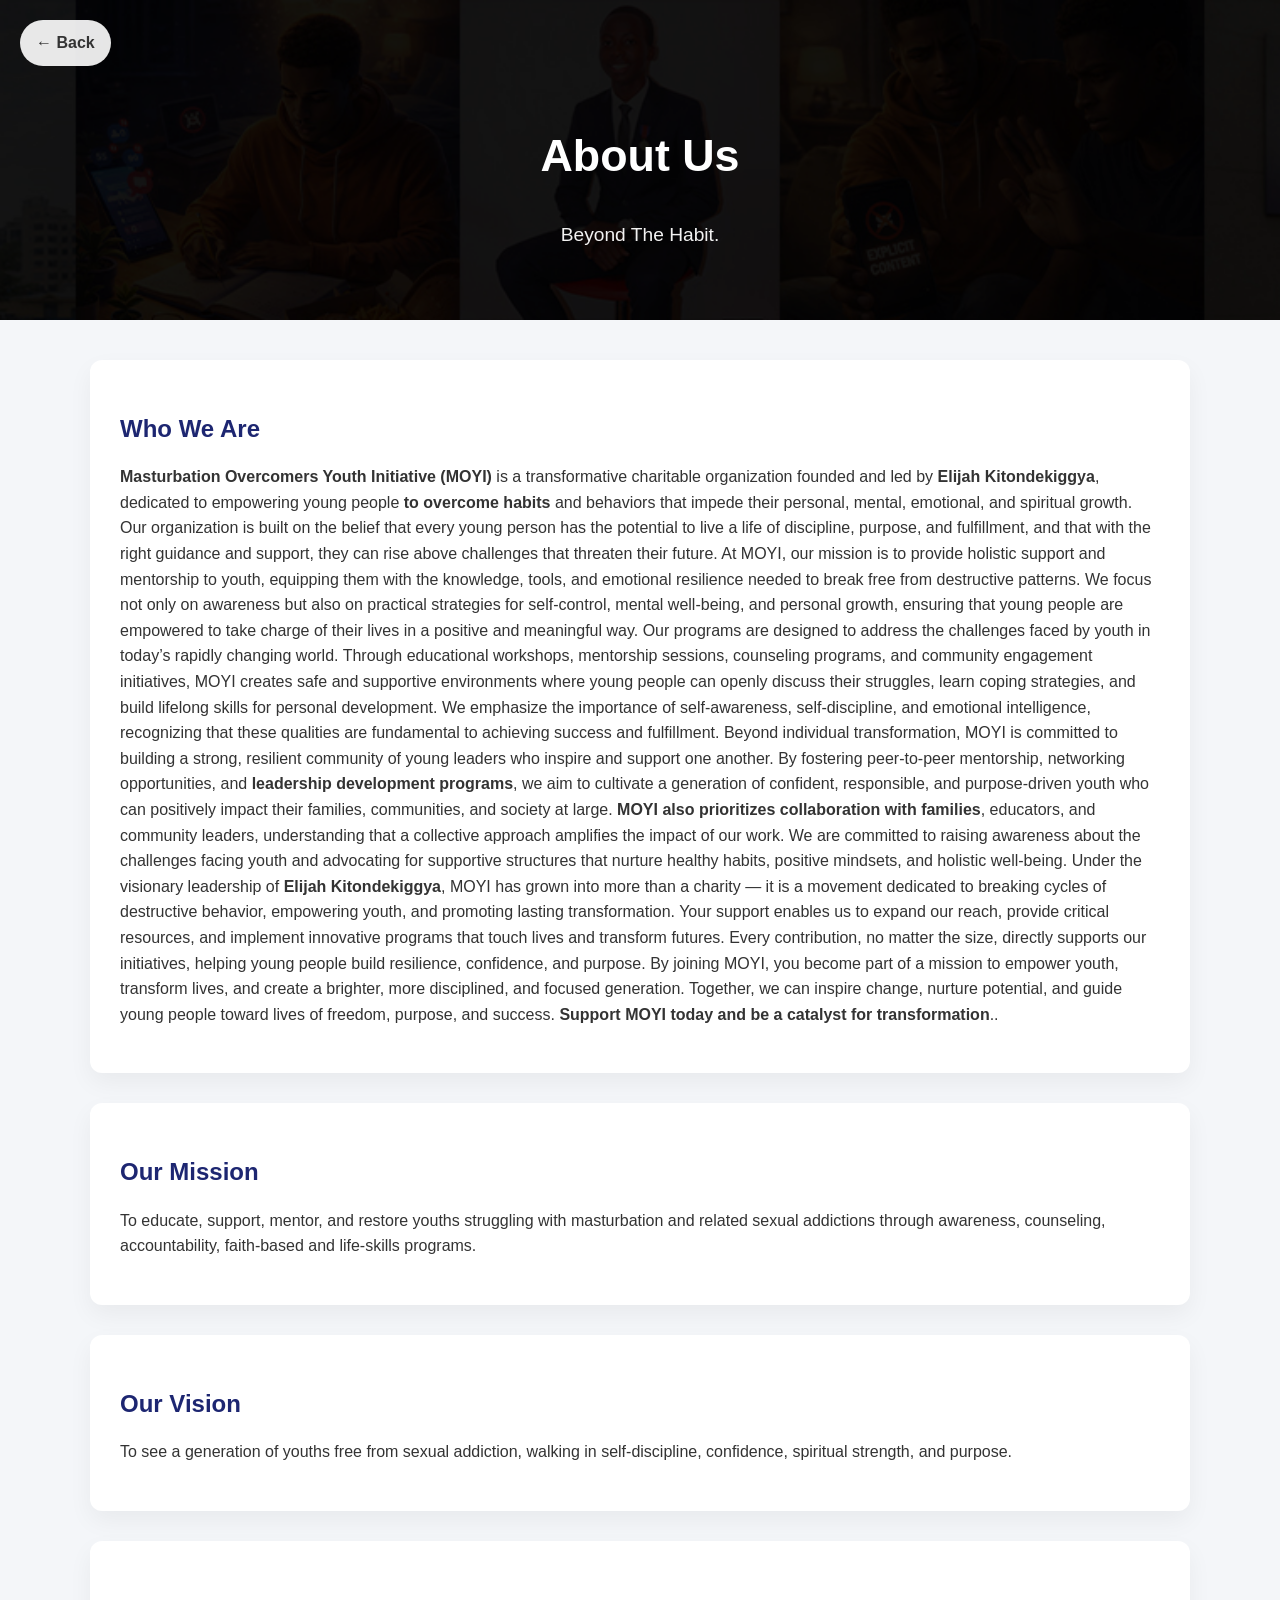
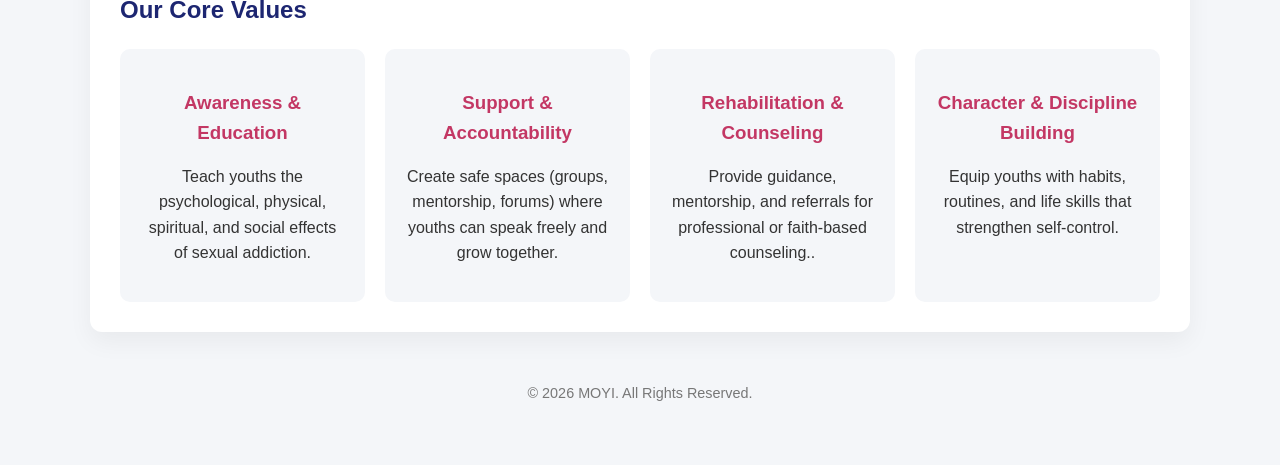
<file: about.html>
<!DOCTYPE html>
<html lang="en">
<head>
    <link rel="icon" href="images/favicon.ico" type="image/gif">
    <meta charset="UTF-8">
    <title>MOYI | About Us</title>
    <meta name="viewport" content="width=device-width, initial-scale=1.0">
    <style>
        body {
            margin: 0;
            font-family: 'Segoe UI', Tahoma, Geneva, Verdana, sans-serif;
            background-color: #f4f6f9;
            color: #333;
            line-height: 1.6;
        }

        .top-image {
    position: relative;
    height: 320px;
    background: url('images/head bar.jpg') center/cover no-repeat;
}

        .overlay {
            position: absolute;
            inset: 0;
            background: rgba(0,0,0,0.55);
        }

        .top-content {
            position: relative;
            z-index: 2;
            height: 100%;
            display: flex;
            flex-direction: column;
            justify-content: center;
            align-items: center;
            color: #fff;
            text-align: center;
            padding: 20px;
        }

        .top-content h1 {
            font-size: 2.8rem;
            margin-bottom: 10px;
        }

        .top-content p {
            font-size: 1.2rem;
            opacity: 0.95;
        }

        .back-btn {
            position: absolute;
            top: 20px;
            left: 20px;
            z-index: 3;
            background: rgba(255,255,255,0.9);
            color: #333;
            padding: 10px 16px;
            border-radius: 30px;
            text-decoration: none;
            font-weight: 600;
            transition: 0.3s;
        }

        .back-btn:hover {
            background: #fff;
            transform: translateX(-3px);
        }

        .container {
            max-width: 1100px;
            margin: auto;
            padding: 40px 20px;
        }

        .section {
            background: #fff;
            margin-bottom: 30px;
            padding: 30px;
            border-radius: 12px;
            box-shadow: 0 10px 25px rgba(0,0,0,0.05);
        }

        .section h2 {
            color: #1d2671;
            margin-bottom: 15px;
        }

        .values {
            display: grid;
            grid-template-columns: repeat(auto-fit, minmax(220px, 1fr));
            gap: 20px;
            margin-top: 20px;
        }

        .value-box {
            background: #f4f6f9;
            padding: 20px;
            border-radius: 10px;
            text-align: center;
        }

        .value-box h3 {
            margin-bottom: 10px;
            color: #c33764;
        }

        footer {
            text-align: center;
            padding: 20px;
            color: #777;
            font-size: 0.9rem;
        }
    </style>
</head>
<body>

    <div class="top-image">
        <div class="overlay"></div>
        <a href="index.html" class="back-btn">← Back</a>
        <div class="top-content">
            <h1>About Us</h1>
            <p>Beyond The Habit.</p>
        </div>
    </div>

    <div class="container">

        <div class="section">
            <h2><b>Who We Are</b></h2>
            <p>
                <b>Masturbation Overcomers Youth Initiative (MOYI)</b> is a transformative charitable organization founded and led by 
                <b>Elijah Kitondekiggya</b>, dedicated to empowering young people <b>to overcome habits</b> and behaviors that impede 
                their personal, mental, emotional, and spiritual growth. Our organization is built on the belief that every young person 
                has the potential to live a life of discipline, purpose, and fulfillment, and that with the right guidance and support,
                 they can rise above challenges that threaten their future.

At MOYI, our mission is to provide holistic support and mentorship to youth, equipping them with the knowledge, tools, and emotional resilience
 needed to break free from destructive patterns. We focus not only on awareness but also on practical strategies for self-control, mental 
 well-being, and personal growth, ensuring that young people are empowered to take charge of their lives in a positive and meaningful way.

Our programs are designed to address the challenges faced by youth in today’s rapidly changing world. Through educational workshops, 
mentorship sessions, counseling programs, and community engagement initiatives, MOYI creates safe and supportive environments where
 young people can openly discuss their struggles, learn coping strategies, and build lifelong skills for personal development. We
  emphasize the importance of self-awareness, self-discipline, and emotional intelligence, recognizing that these qualities are 
  fundamental to achieving success and fulfillment.

Beyond individual transformation, MOYI is committed to building a strong, resilient community of young leaders who inspire and 
support one another. By fostering peer-to-peer mentorship, networking opportunities, and <b>leadership development programs</b>, we aim 
to cultivate a generation of confident, responsible, and purpose-driven youth who can positively impact their families, communities,
 and society at large.

<b>MOYI also prioritizes collaboration with families</b>, educators, and community leaders, understanding that a collective approach amplifies
 the impact of our work. We are committed to raising awareness about the challenges facing youth and advocating for supportive structures 
 that nurture healthy habits, positive mindsets, and holistic well-being.

Under the visionary leadership of <b>Elijah Kitondekiggya</b>, MOYI has grown into more than a charity — it is a movement dedicated 
to breaking cycles of destructive behavior, empowering youth, and promoting lasting transformation. Your support enables us to expand our 
reach, provide critical resources, and implement innovative programs that touch lives and transform futures.

Every contribution, no matter the size, directly supports our initiatives, helping young people build resilience, confidence, and purpose.
 By joining MOYI, you become part of a mission to empower youth, transform lives, and create a brighter, more disciplined, and focused
  generation.

Together, we can inspire change, nurture potential, and guide young people toward lives of freedom, purpose, and success. <b>Support MOYI
 today and be a catalyst for transformation</b>..
            </p>
        </div>

        <div class="section">
            <h2>Our Mission</h2>
            <p>
                To educate, support, mentor, and restore youths struggling with masturbation and related sexual
                 addictions through awareness, counseling, accountability, faith-based and life-skills programs.


            </p>
        </div>

        <div class="section">
            <h2>Our Vision</h2>
            <p>To see a generation of youths free from sexual addiction, walking 
                in self-discipline, confidence, spiritual strength, and purpose.
            </p>
        </div>

        <div class="section">
            <h2>Our Core Values</h2>
            <div class="values">
                <div class="value-box">
                    <h3>Awareness & Education</h3>
                    <p>Teach youths the psychological, physical, spiritual, and social effects of sexual addiction.</p>
                </div>
                <div class="value-box">
                    <h3>Support & Accountability</h3>
                    <p>Create safe spaces (groups, mentorship, forums) where youths can speak freely and grow together.</p>
                </div>
                <div class="value-box">
                    <h3>Rehabilitation & Counseling</h3>
                    <p>Provide guidance, mentorship, and referrals for professional or faith-based counseling..</p>
                </div>
                <div class="value-box">
                    <h3>Character & Discipline Building</h3>
                    <p>Equip youths with habits, routines, and life skills that strengthen self-control.</p>
                </div>
            </div>
        </div>

        <footer>
            &copy; 2026 MOYI. All Rights Reserved.
        </footer>

    </div>

</body>
</html>
</file>
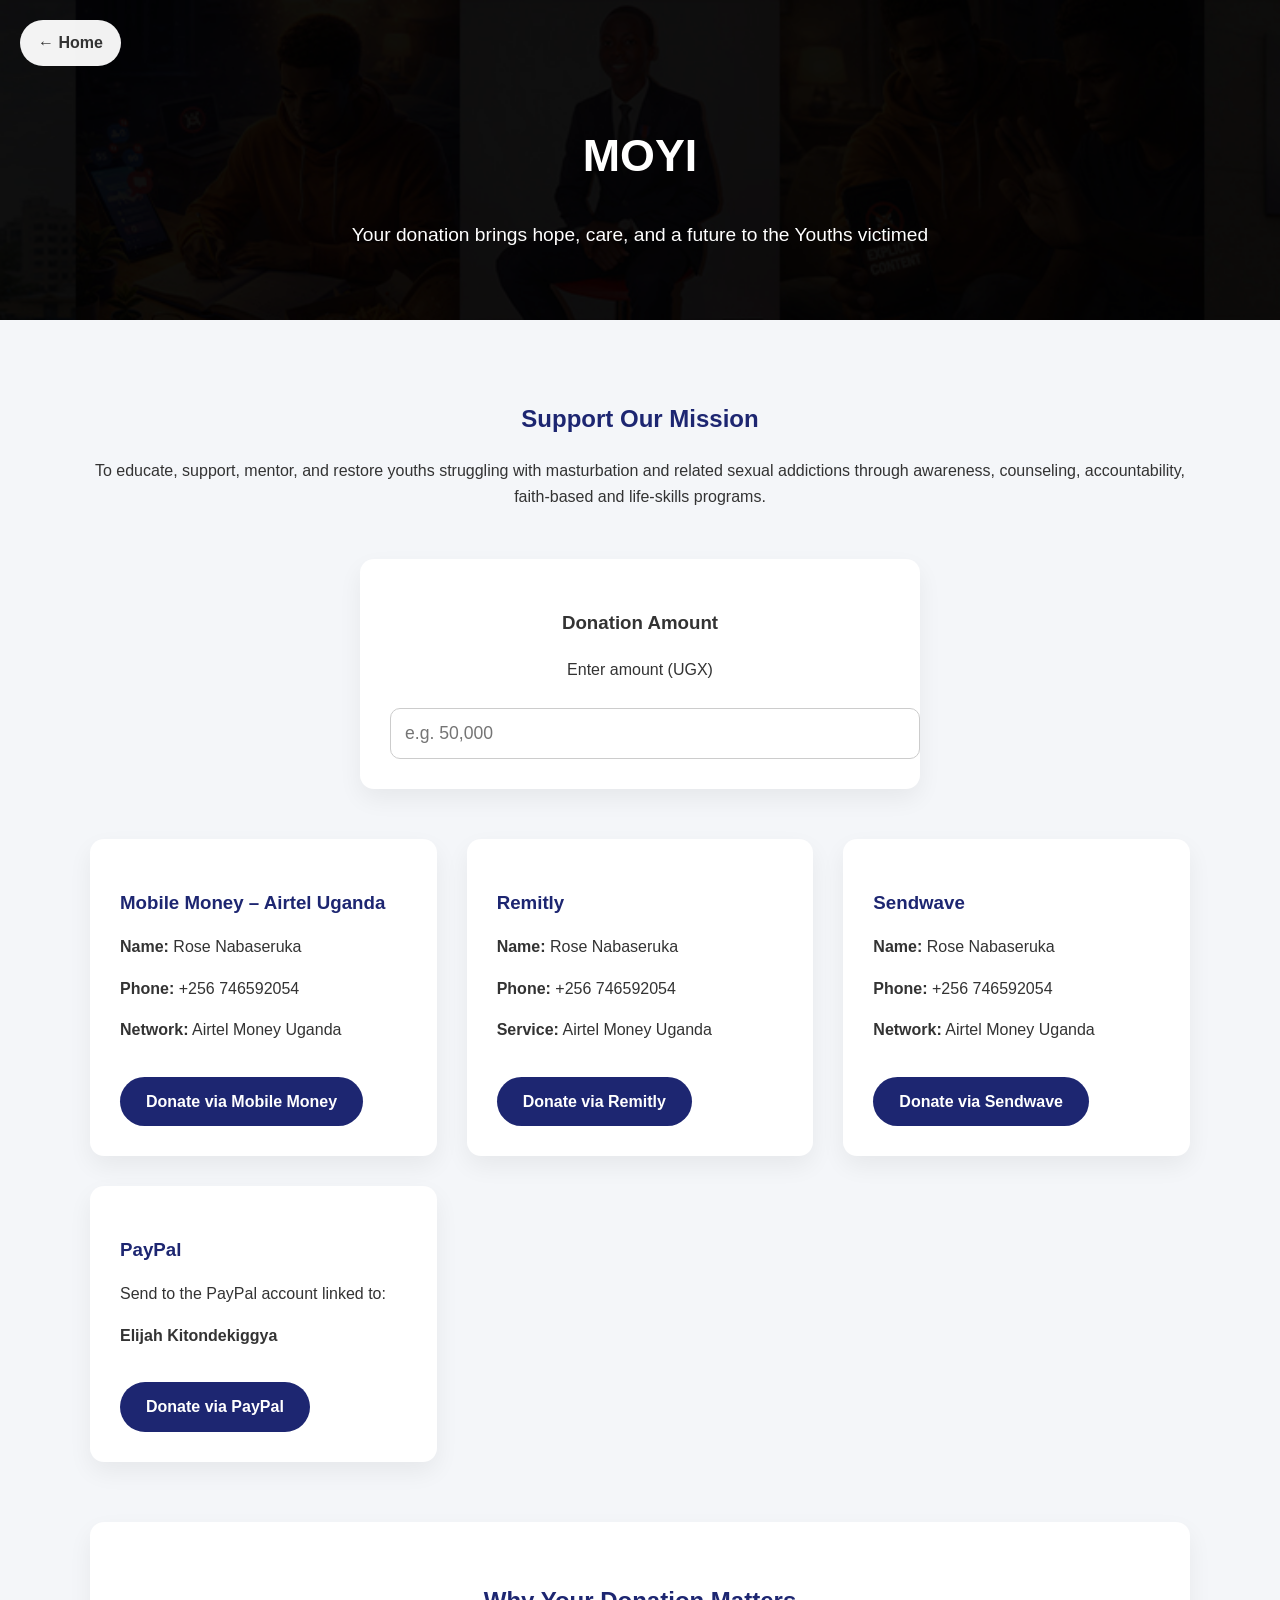
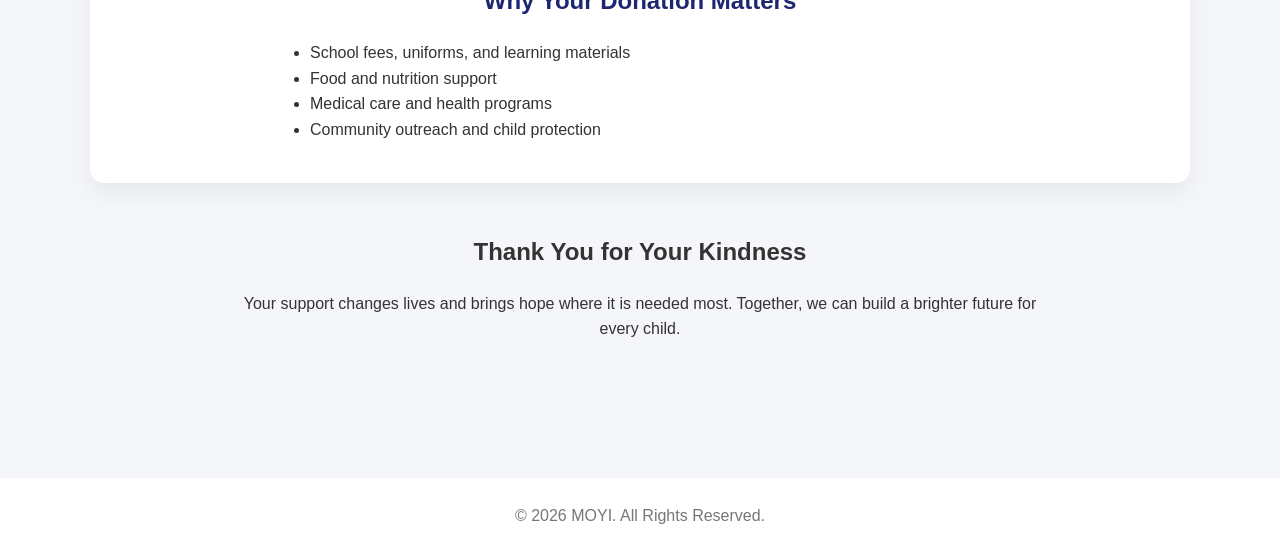
<file: donation.html>
<!DOCTYPE html>
<html lang="en">
<head>
    <link rel="icon" href="images/favicon.ico" type="image/gif">
    <meta charset="UTF-8">
    <title>MOYI | Masturbation Overcomers Youth Initiative</title>
    <meta name="viewport" content="width=device-width, initial-scale=1.0">
    <style>
        body {
            margin: 0;
            font-family: 'Segoe UI', Tahoma, Geneva, Verdana, sans-serif;
            background-color: #f4f6f9;
            color: #333;
            line-height: 1.6;
        }

            .top-image {
    position: relative;
    height: 320px;
    background: url('images/head bar.jpg') center/cover no-repeat;
}

        .overlay {
            position: absolute;
            inset: 0;
            background: rgba(0,0,0,0.65);
        }

        .top-content {
            position: relative;
            z-index: 2;
            height: 100%;
            display: flex;
            flex-direction: column;
            justify-content: center;
            align-items: center;
            color: #fff;
            text-align: center;
            padding: 20px;
        }

        .top-content h1 {
            font-size: 2.8rem;
            margin-bottom: 10px;
        }

        .top-content p {
            max-width: 720px;
            font-size: 1.2rem;
        }

        .back-btn {
            position: absolute;
            top: 20px;
            left: 20px;
            z-index: 3;
            background: rgba(255,255,255,0.95);
            color: #333;
            padding: 10px 18px;
            border-radius: 30px;
            text-decoration: none;
            font-weight: 600;
        }

        .container {
            max-width: 1100px;
            margin: auto;
            padding: 60px 20px;
        }

        .intro {
            text-align: center;
            margin-bottom: 50px;
        }

        .intro h2 {
            color: #1d2671;
        }

        .donation-amount {
            max-width: 500px;
            margin: 0 auto 50px;
            background: #fff;
            padding: 30px;
            border-radius: 14px;
            box-shadow: 0 10px 25px rgba(0,0,0,0.06);
            text-align: center;
        }

        .donation-amount input {
            width: 100%;
            padding: 14px;
            font-size: 1.1rem;
            border-radius: 10px;
            border: 1px solid #ccc;
            margin-top: 10px;
        }

        .donation-grid {
            display: grid;
            grid-template-columns: repeat(auto-fit, minmax(280px, 1fr));
            gap: 30px;
            margin-bottom: 60px;
        }

        .donation-card {
            background: #fff;
            padding: 30px;
            border-radius: 14px;
            box-shadow: 0 10px 25px rgba(0,0,0,0.06);
        }

        .donation-card h3 {
            color: #1d2671;
            margin-bottom: 15px;
        }

        .donate-btn {
            display: inline-block;
            margin-top: 18px;
            padding: 12px 26px;
            background: #1d2671;
            color: #fff;
            border-radius: 30px;
            text-decoration: none;
            font-weight: 600;
        }

        .impact {
            background: #fff;
            padding: 40px;
            border-radius: 14px;
            box-shadow: 0 10px 25px rgba(0,0,0,0.06);
            margin-bottom: 50px;
        }

        .impact h2 {
            color: #1d2671;
            text-align: center;
            margin-bottom: 20px;
        }

        .impact ul {
            max-width: 700px;
            margin: auto;
        }

        .thank-you {
            text-align: center;
            max-width: 800px;
            margin: auto;
        }

        footer {
            text-align: center;
            padding: 25px;
            color: #777;
            background: #fff;
            margin-top: 60px;
        }
    </style>
</head>
<body>

<div class="top-image">
    <div class="overlay"></div>
    <a href="index.html" class="back-btn">← Home</a>
    <div class="top-content">
        <h1>MOYI</h1>
        <p>Your donation brings hope, care, and a future to the Youths victimed</p>
    </div>
</div>

<div class="container">

    <div class="intro">
        <h2>Support Our Mission</h2>
        <p>
            To educate, support, mentor, and restore youths struggling with masturbation 
            and related sexual addictions through awareness,
             counseling, accountability, faith-based and life-skills programs.
        </p>
    </div>

    <div class="donation-amount">
        <h3>Donation Amount</h3>
        <p>Enter amount (UGX)</p>
        <input type="number" placeholder="e.g. 50,000">
    </div>

    <div class="donation-grid">

        <div class="donation-card">
            <h3>Mobile Money – Airtel Uganda</h3>
            <p><strong>Name:</strong> Rose Nabaseruka</p>
            <p><strong>Phone:</strong> +256 746592054</p>
            <p><strong>Network:</strong> Airtel Money Uganda</p>
            <a class="donate-btn" href="tel:0758443957">Donate via Mobile Money</a>
        </div>

        <div class="donation-card">
            <h3>Remitly</h3>
            <p><strong>Name:</strong> Rose Nabaseruka</p>
            <p><strong>Phone:</strong> +256 746592054</p>
            <p><strong>Service:</strong> Airtel Money Uganda</p>
            <a class="donate-btn" href="https://www.remitly.com" target="_blank">Donate via Remitly</a>
        </div>

        <div class="donation-card">
            <h3>Sendwave</h3>
            <p><strong>Name:</strong> Rose Nabaseruka</p>
            <p><strong>Phone:</strong> +256 746592054</p>
            <p><strong>Network:</strong> Airtel Money Uganda</p>
            <a class="donate-btn" href="https://www.sendwave.com" target="_blank">Donate via Sendwave</a>
        </div>

        <div class="donation-card">
            <h3>PayPal</h3>
            <p>Send to the PayPal account linked to:</p>
            <p><strong>Elijah Kitondekiggya</strong></p>
            <a class="donate-btn" href="https://www.paypal.com" target="_blank">Donate via PayPal</a>
        </div>

    </div>

    <div class="impact">
        <h2>Why Your Donation Matters</h2>
        <ul>
            <li>School fees, uniforms, and learning materials</li>
            <li>Food and nutrition support</li>
            <li>Medical care and health programs</li>
            <li>Community outreach and child protection</li>
        </ul>
    </div>

    <div class="thank-you">
        <h2>Thank You for Your Kindness</h2>
        <p>
            Your support changes lives and brings hope where it is needed most.
            Together, we can build a brighter future for every child.
        </p>
    </div>

</div>

<footer>
    &copy; 2026 MOYI. All Rights Reserved.
</footer>

</body>
</html>
</file>
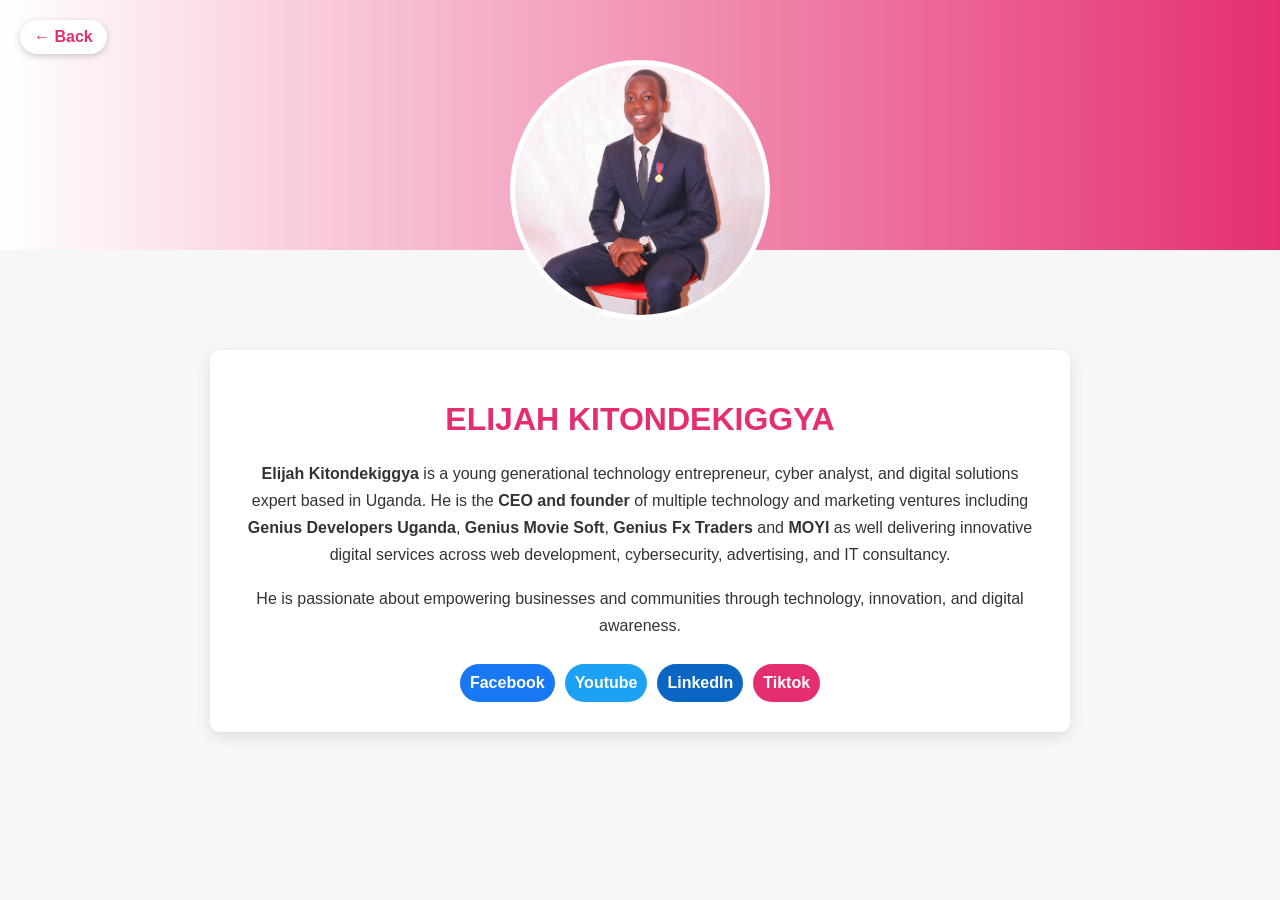
<file: elijah.html>
<!DOCTYPE html>
<html lang="en">
<head>
    <link rel="icon" href="images/favicon.ico" type="image/gif">
    <meta charset="UTF-8">
    <title>MOYI | Founder</title>
    <meta name="viewport" content="width=device-width, initial-scale=1.0">
    <style>
        body {
            margin: 0;
            font-family: Arial, Helvetica, sans-serif;
            background: #f7f7f7;
            color: #333;
        }
        .header {
            position: relative;
            height: 250px;
            background: linear-gradient(to right, #ffffff, #e52e71);
            display: flex;
            align-items: center;
            justify-content: center;
        }
        .back-btn {
            position: absolute;
            top: 20px;
            left: 20px;
            background: #fff;
            color: #e52e71;
            padding: 8px 14px;
            border-radius: 20px;
            text-decoration: none;
            font-weight: bold;
            box-shadow: 0 2px 6px rgba(0,0,0,0.2);
        }
        .profile-img {
            width: 250px;
            height: 250px;
            border-radius: 50%;
            border: 5px solid #fff;
            object-fit: cover;
            position: absolute;
            bottom: -70px;
            background: #fff;
        }
        .content {
            max-width: 800px;
            margin: 100px auto 40px;
            background: #fff;
            padding: 30px;
            border-radius: 10px;
            box-shadow: 0 5px 15px rgba(0,0,0,0.1);
        }
        h1 {
            text-align: center;
            color: #e52e71;
        }
        p {
            line-height: 1.7;
            text-align: center;
        }
        .social-links {
            display: flex;
            justify-content: center;
            gap: 10px;
            margin-top: 25px;
        }
        .social-links a {
            text-decoration: none;
            padding: 10px 10px;
            border-radius: 20px;
            color: #fff;
            font-weight: bold;
        }
        .facebook { background: #1877f2; }
        .twitter { background: #1da1f2; }
        .linkedin { background: #0a66c2; }
        .instagram { background: #e52e71; }
    </style>
</head>
<body>

<div class="header">
    <a href="index.html" class="back-btn">← Back</a>
    <img src="images/blog-img.png" alt="Elijah Kitondekiggya" class="profile-img">
</div>

<div class="content">
    <h1>ELIJAH KITONDEKIGGYA</h1>
    <p>
        <b>Elijah Kitondekiggya</b> is a young generational technology entrepreneur, cyber analyst, and digital
        solutions expert based in Uganda. He is the <b>CEO and founder</b> of multiple
        technology and marketing ventures including <b>Genius Developers Uganda</b>, <b>Genius Movie Soft</b>,
         <b>Genius Fx Traders</b> and <b>MOYI </b>as well delivering innovative digital services
        across web development, cybersecurity, advertising, and IT consultancy.
    </p>
    <p>
        He is passionate about empowering businesses and communities through
        technology, innovation, and digital awareness.
    </p>

    <div class="social-links">
        <a href="https://www.facebook.com/profile.php?id=61567122430292" class="facebook">Facebook</a>
        <a href="https://www.youtube.com/channel/UC0ikUFq2plAZZ0QsR3yjvmw/" class="twitter">Youtube</a>
        <a href="https://www.linkedin.com/in/gdu256/" class="linkedin">LinkedIn</a>
        <a href="https://www.tiktok.com/@elijah_kitondekiggya" class="instagram">Tiktok</a>
    </div>
</div>

</body>
</html>
</file>
